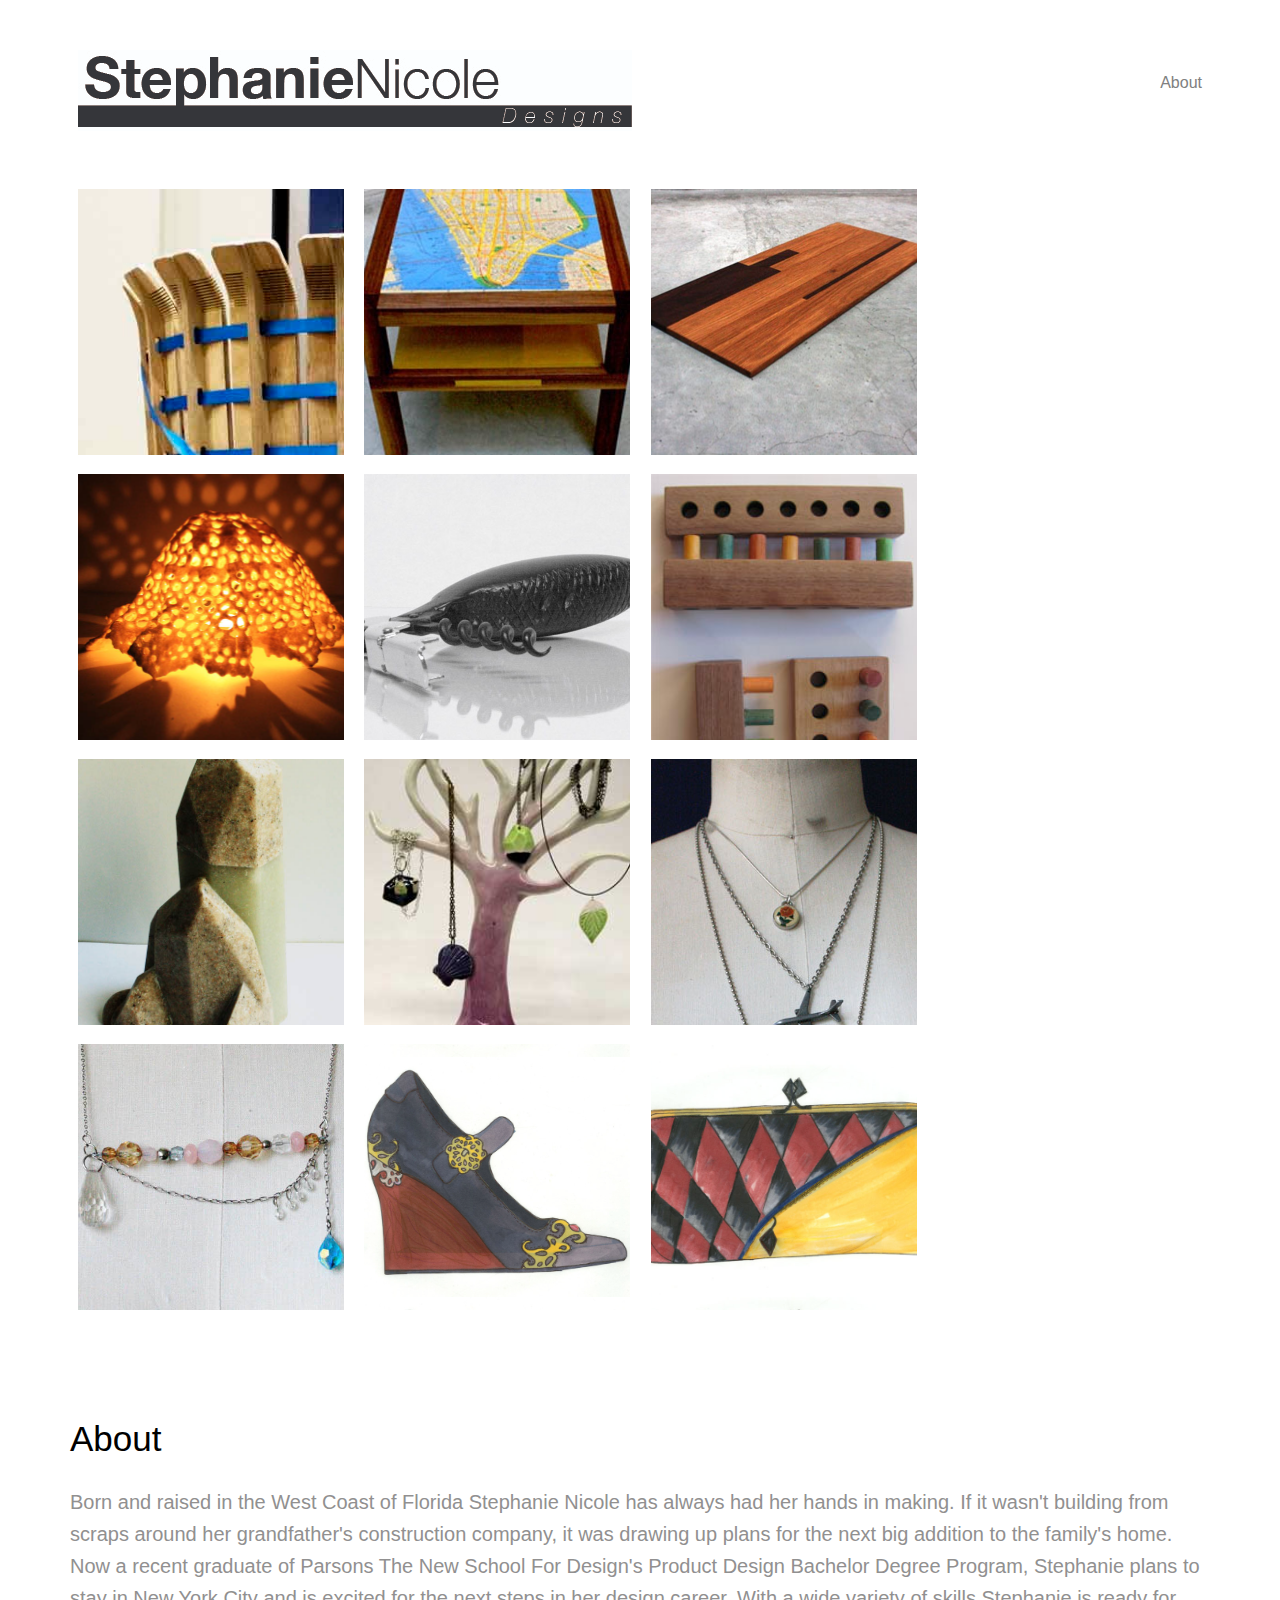
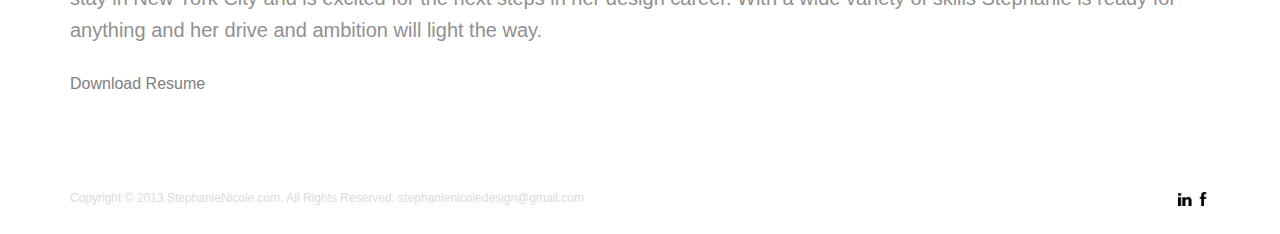
<file: index.html>
<html>
<head>
	<title>Stephanie Nicole</title>
	<link rel="stylesheet" type="text/css" href="style.css">
	<link rel="stylesheet" href="plugins/fancybox/source/jquery.fancybox.css" type="text/css" media="screen" />	
	
	<div id="wrapper">
		<header>
			<h1><img src="img/logo.jpg"></h1>
			<nav>
				<a href="#about">About</a>
			</nav>
		</header>
		<div id="portfolio">
			<a class="project" data-fancybox-group="chair" href="img/back.jpg" id="chair"></a>
			<a class="project hidden" data-fancybox-group="chair" href="img/bolt.jpg"></a>
			<a class="project hidden" data-fancybox-group="chair" href="img/kerf.jpg"></a>
			<a class="project hidden" data-fancybox-group="chair" href="img/front.jpg"></a>
			<a class="project hidden" data-fancybox-group="chair" href="img/rendering.jpg"></a>

			<a class="project" data-fancybox-group="test" href="img/table.jpg" id="table"></a>
			<a class="project" data-fancybox-group="test" href="img/tray.jpg" id="tray"></a>

			<a class="project" data-fancybox-group="doily" href="img/copy.jpg" id="doily"></a>
			<a class="project hidden" data-fancybox-group="doily" href="img/img_7657 copy.jpg"></a>

			<a class="project" data-fancybox-group="wasp" href="img/prototype-1.jpg" id="wasp"></a>
			<a class="project hidden" data-fancybox-group="wasp" href="img/winewasppage.jpg"></a>			
			<a class="project hidden" data-fancybox-group="wasp" href="img/ideation-1.jpg"></a>

			<a class="project" data-fancybox-group="lego" href="img/prototype.jpg" id="lego"></a>
			<a class="project hidden" data-fancybox-group="lego" href="img/ideation.jpg"></a>
			<a class="project hidden" data-fancybox-group="lego" href="img/technical-renderings.jpg"></a>

			<a class="project" data-fancybox-group="lighter" href="img/img_7685-copy.jpg" id="lighter"></a>
			<a class="project hidden" data-fancybox-group="lighter" href="img/img_7677-copy.jpg"></a>


			<a class="project" data-fancybox-group="test" href="img/tree.jpg" id="tree"></a>
			<a class="project" data-fancybox-group="test" href="img/img_7731-copy.jpg" id="compass"></a>
			<a class="project" data-fancybox-group="test" href="img/img_7724-copy.jpg" id="cross"></a>

			<a class="project" data-fancybox-group="wedge" href="img/wedge.jpg" id="wedge"></a>
			<a class="project hidden" data-fancybox-group="wedge" href="img/ materials-1.jpg"></a>
			<a class="project hidden" data-fancybox-group="wedge" href="img/pump-1.jpg"></a>

			<a class="project" data-fancybox-group="clutch" href="img/clutch.jpg" id="clutch"></a>	
			<a class="project hidden" data-fancybox-group="clutch" href="img/materials.jpg"></a>
			<a class="project hidden" data-fancybox-group="clutch" href="img/pump.jpg"></a>

		</div>
		<div id="about">
			<span>About</span>
				<p> Born and raised in the West Coast of Florida Stephanie Nicole has always had her hands in making. If it wasn&#39;t building from scraps around her grandfather&#39;s construction company, it was drawing up plans for the next big addition to the family&#39;s home. Now a recent graduate of Parsons The New School For Design&#39;s Product Design Bachelor Degree Program, Stephanie plans to stay in New York City and is excited for the next steps in her design career. With a wide variety of skills Stephanie is ready for anything and her drive and ambition will light the way.</p>

		

				<a href="dl/stephanie_nicole_resume.pdf">Download Resume</a>
		</div>	
		<footer>
			<span>Copyright &#169; 2013 StephanieNicole.com. All Rights Reserved. stephanienicoledesign@gmail.com</span>
			<div id="social-icons">
				<a href="http://www.linkedin.com/pub/stephanie-dipolito/21/b0a/738"><img src="img/linkedin.png" width="14" height="14" alt="LinkedIn" /></a>
				<a href="https://www.facebook.com/pages/Stephanie-Nicole-Designs/330819857045190?ref=hl"><img src="img/facebook.png" width="14" height="14" alt="Facebook" /></a>
			</div>		
		</footer>
</div>
<script src="jquery.js"></script>
<script src="scripts.js"></script>
<script type="text/javascript" src="plugins/fancybox/source/jquery.fancybox.pack.js?v=2.1.4"></script>
</head>
<body>
</body>
</html>
</file>
<file: style.css>
/* RESET
================================================= 
 http://meyerweb.com/eric/tools/css/reset/ 
   v2.0 | 20110126
   License: none (public domain)
*/

html, body, div, span, applet, object, iframe,
h1, h2, h3, h4, h5, h6, p, blockquote, pre,
a, abbr, acronym, address, big, cite, code,
del, dfn, em, img, ins, kbd, q, s, samp,
small, strike, strong, sub, sup, tt, var,
b, u, i, center,
dl, dt, dd, ol, ul, li,
fieldset, form, label, legend,
table, caption, tbody, tfoot, thead, tr, th, td,
article, aside, canvas, details, embed, 
figure, figcaption, footer, header, hgroup, 
menu, nav, output, ruby, section, summary,
time, mark, audio, video {
	margin: 0;
	padding: 0;
	border: 0;
	font-size: 100%;
	font: inherit;
	vertical-align: baseline;
}
/* HTML5 display-role reset for older browsers */
article, aside, details, figcaption, figure, 
footer, header, hgroup, menu, nav, section {
	display: block;
}
body {
	line-height: 1;
	font-family: sans-serif;
}
ol, ul {
	list-style: none;
}
blockquote, q {
	quotes: none;
}
blockquote:before, blockquote:after,
q:before, q:after {
	content: '';
	content: none;
}
table {
	border-collapse: collapse;
	border-spacing: 0;
}

/* UTILITIES */

.hidden {
	display:none!important;
}

/* MAIN STYLES
================================================= */
header {
	margin: 50px 8px;
}
h1 {
	display:inline-block;
	font-size: 40px;
	font-weight: bold;

}
span {
    font-weight: lighter;
	
}
nav {
	display:inline-block;
	float: right;
	font-family: helvetica;
}
nav a {
	display:inline-block;
    text-decoration: none;
    color : grey;
    margin: 25px 0px 0px;
    font-weight: lighter;
    font-family: helvetica;
}   
#wrapper {
	width: 1140px;
	margin: 0 auto;
}	
#portfolio {
	width: 1140px;
	margin: 0 auto;
}
.project {
	width: 266px;
	height: 266px;
	margin: 8px;
	display:inline-block;
}
#chair {
	background-image: url('img/back.jpg');
	background-size: 250%;
	background-position: right-center;
}
#table{
	background-image: url('img/table.jpg');
	background-size: 150%;
	background-position: center;
}
#tray{
	background-image: url('img/tray.jpg');
	background-size: 150%;
	background-position: center;
}
#doily{	
	background-image: url('img/copy.jpg');
	background-size: 150%;
	background-position: center;
}
#wasp{	
	background-image: url('img/prototype-1.jpg');
	background-size: 150%;
	background-position: center;
}
#lego{	
	background-image: url('img/prototype.jpg');
	background-size:  340%;
	background-position: bottom-right;
}
#lighter{	
	background-image: url('img/img_7685-copy.jpg');
	background-size:  100%;
	background-position: center;
}
#compass{
	background-image: url('img/img_7731-copy.jpg');
	background-size:  120%;
	background-position: top-center;
}
#cross{
	background-image: url('img/img_7724-copy.jpg');
	background-size:  150%;
	background-position: 50% 100%;
}
#wedge{
	background-image: url('img/wedge.jpg');
	background-size:  119%;
	background-position: 60% 50%;
}
#clutch{
	background-image: url('img/clutch.jpg');
	background-size:  138%;
	background-position: center;
}
#tree{
	background-image: url('img/tree.jpg');
	background-size:  138%;
	background-position: center;	
}
#social-icons {
	display:inline-block;
	float: right;
}
#about {
	margin: 100px 0px 100px;
}	
#about span {
	font-size: 35px;

}

#about p {
	margin: 30px 0;
	font-size: 20px;
	font-family: helvetica;
	font-weight: lighter;
	line-height: 32px;
	color: #919090;

}
#about a {
	text-decoration: none;
     	color: grey;
	font-weight: lighter;
	font-family: helvetica;
	display: inline-block;
}

footer {
	margin: 30px 0px;
}

footer span {
	font-weight: lighter;
	font-size: 12px;

	color: #DBDBDB;
}
</file>
